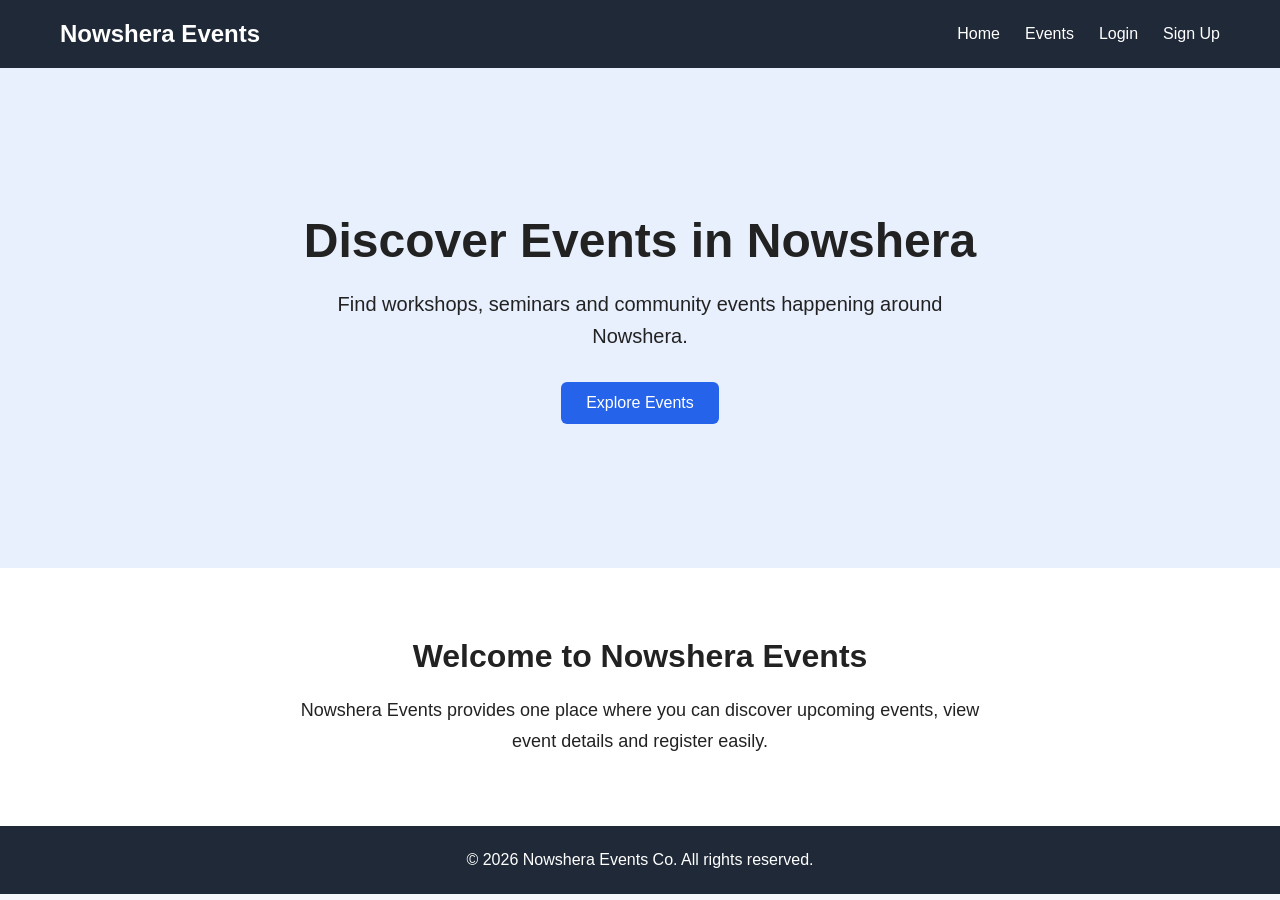
<file: frontend/index.html>
<!DOCTYPE html>
<html lang="en">

<head>
    <meta charset="UTF-8">
    <meta name="viewport" content="width=device-width, initial-scale=1.0">

    <title>Nowshera Events</title>

    <link rel="stylesheet" href="css/style.css">
</head>

<body>

    <!-- Navigation Bar -->
    <nav class="navbar">

        <div class="logo">
            Nowshera Events
        </div>

        <div class="nav-links">
            <a href="index.html">Home</a>
            <a href="events.html">Events</a>
            <a href="login.html">Login</a>
            <a href="signup.html">Sign Up</a>
        </div>

    </nav>


    <!-- Hero Section -->
    <section class="hero">

        <div class="hero-content">

            <h1>
                Discover Events in Nowshera
            </h1>

            <p>
                Find workshops, seminars and community events
                happening around Nowshera.
            </p>

            <a href="events.html" class="btn">
                Explore Events
            </a>

        </div>

    </section>


    <!-- About Section -->
    <section class="about">

        <h2>Welcome to Nowshera Events</h2>

        <p>
            Nowshera Events provides one place where you can
            discover upcoming events, view event details and
            register easily.
        </p>

    </section>


    <!-- Footer -->
    <footer>

        <p>
            © 2026 Nowshera Events Co. All rights reserved.
        </p>

    </footer>

</body>

</html>
</file>
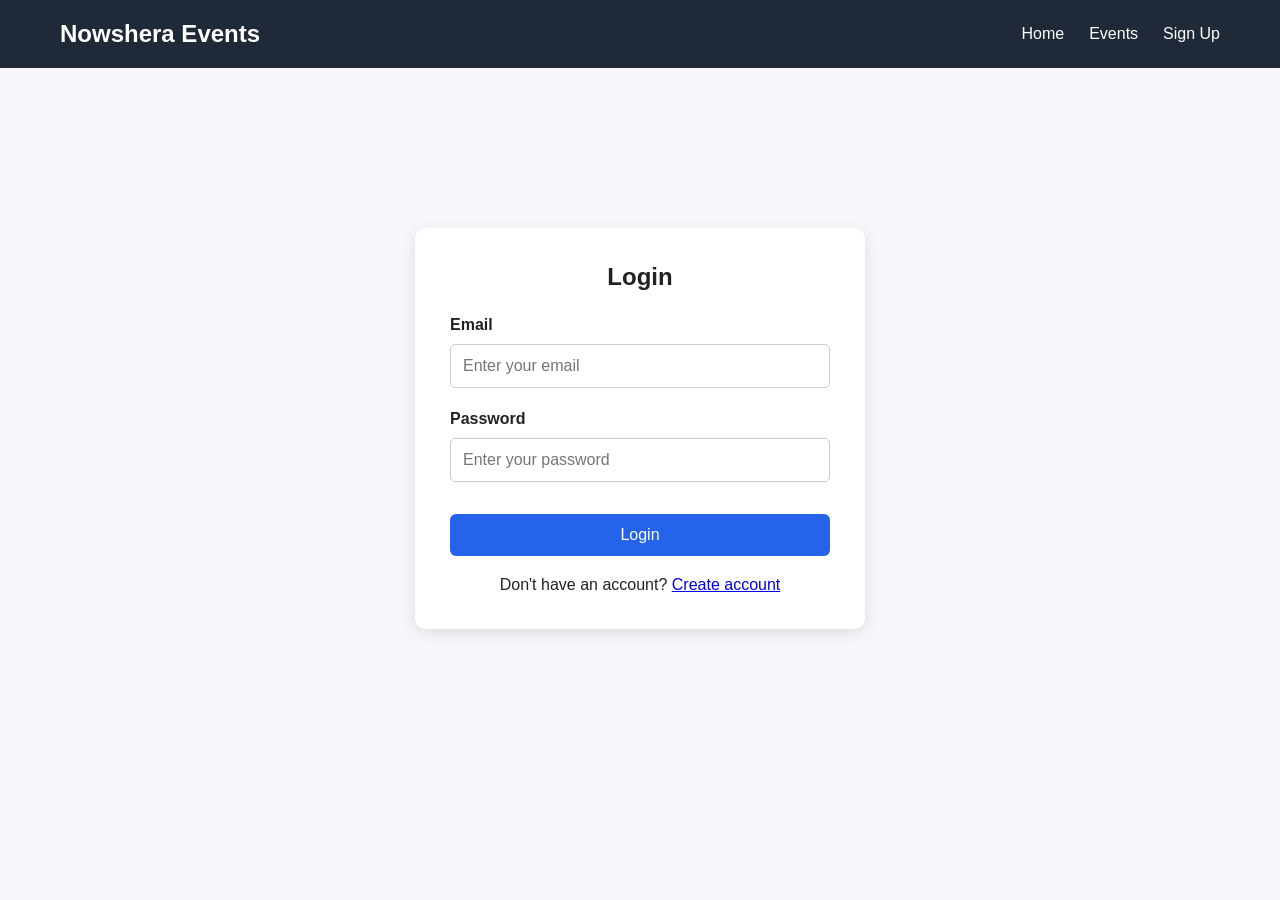
<file: frontend/login.html>
<!DOCTYPE html>
<html lang="en">

<head>

    <meta charset="UTF-8">

    <meta name="viewport"
          content="width=device-width, initial-scale=1.0">

    <title>Login - Nowshera Events</title>

    <link rel="stylesheet" href="css/style.css">

</head>

<body>


    <nav class="navbar">

        <div class="logo">
            Nowshera Events
        </div>

        <div class="nav-links">

            <a href="index.html">Home</a>

            <a href="events.html">Events</a>

            <a href="signup.html">Sign Up</a>

        </div>

    </nav>


    <section class="form-section">

        <div class="form-container">

            <h1>Login</h1>


            <form id="loginForm">

                <label>Email</label>

                <input
                    type="email"
                    id="loginEmail"
                    placeholder="Enter your email"
                    required
                >


                <label>Password</label>

                <input
                    type="password"
                    id="loginPassword"
                    placeholder="Enter your password"
                    required
                >


                <button type="submit" class="btn">
                    Login
                </button>

            </form>


            <p id="loginMessage"></p>


            <p>
                Don't have an account?
                <a href="signup.html">Create account</a>
            </p>

        </div>

    </section>


    <script src="js/auth.js"></script>

</body>

</html>
</file>
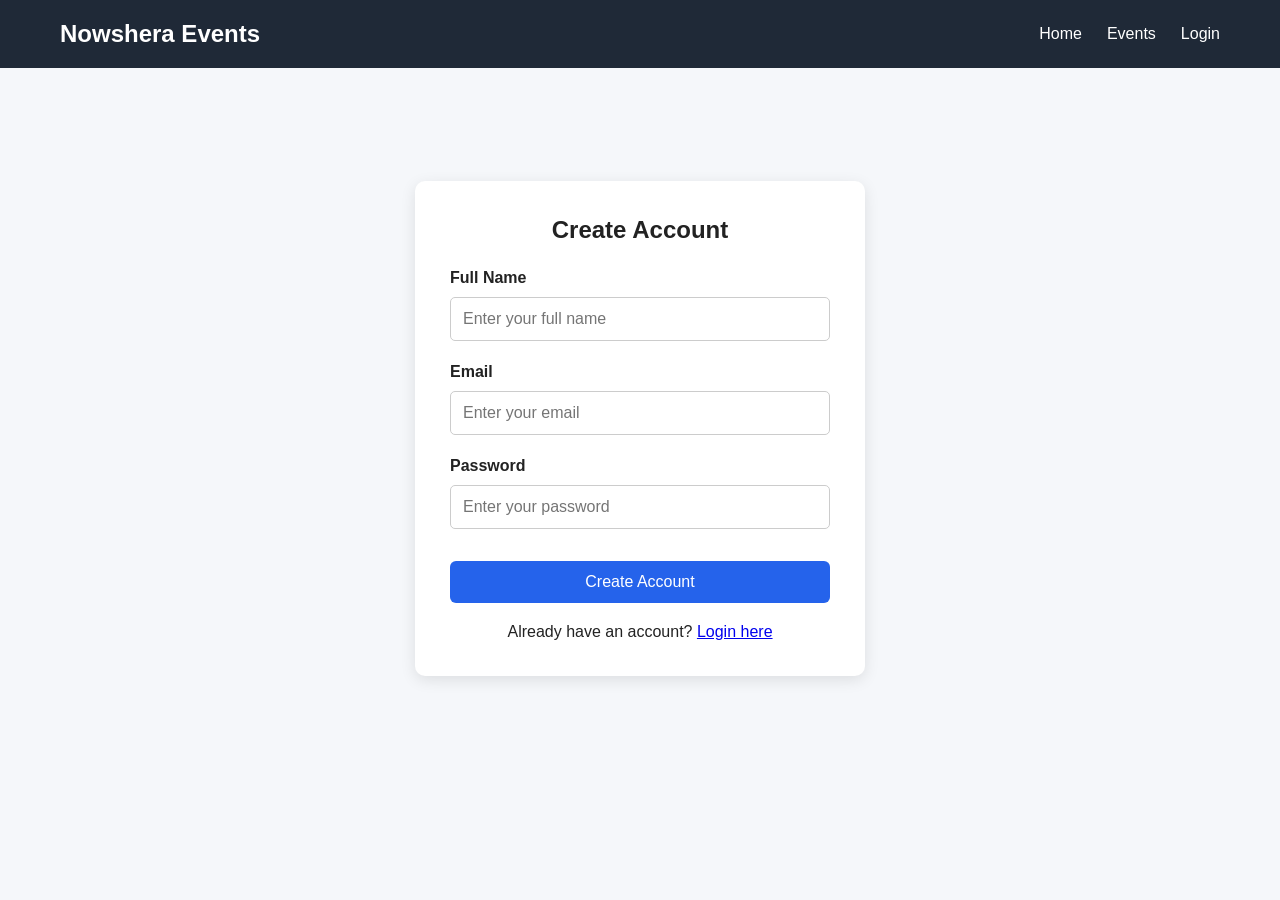
<file: frontend/signup.html>
<!DOCTYPE html>
<html lang="en">

<head>
    <meta charset="UTF-8">
    <meta name="viewport" content="width=device-width, initial-scale=1.0">

    <title>Sign Up - Nowshera Events</title>

    <link rel="stylesheet" href="css/style.css">
</head>

<body>

    <nav class="navbar">

        <div class="logo">
            Nowshera Events
        </div>

        <div class="nav-links">
            <a href="index.html">Home</a>
            <a href="events.html">Events</a>
            <a href="login.html">Login</a>
        </div>

    </nav>


    <section class="form-section">

        <div class="form-container">

            <h1>Create Account</h1>

            <form id="signupForm">

                <label>Full Name</label>

                <input
                    type="text"
                    id="fullName"
                    placeholder="Enter your full name"
                    required
                >


                <label>Email</label>

                <input
                    type="email"
                    id="email"
                    placeholder="Enter your email"
                    required
                >


                <label>Password</label>

                <input
                    type="password"
                    id="password"
                    placeholder="Enter your password"
                    required
                >


                <button type="submit" class="btn">
                    Create Account
                </button>

            </form>

            <p id="signupMessage"></p>

            <p>
                Already have an account?
                <a href="login.html">Login here</a>
            </p>

        </div>

    </section>


    <script src="js/auth.js"></script>

</body>

</html>
</file>
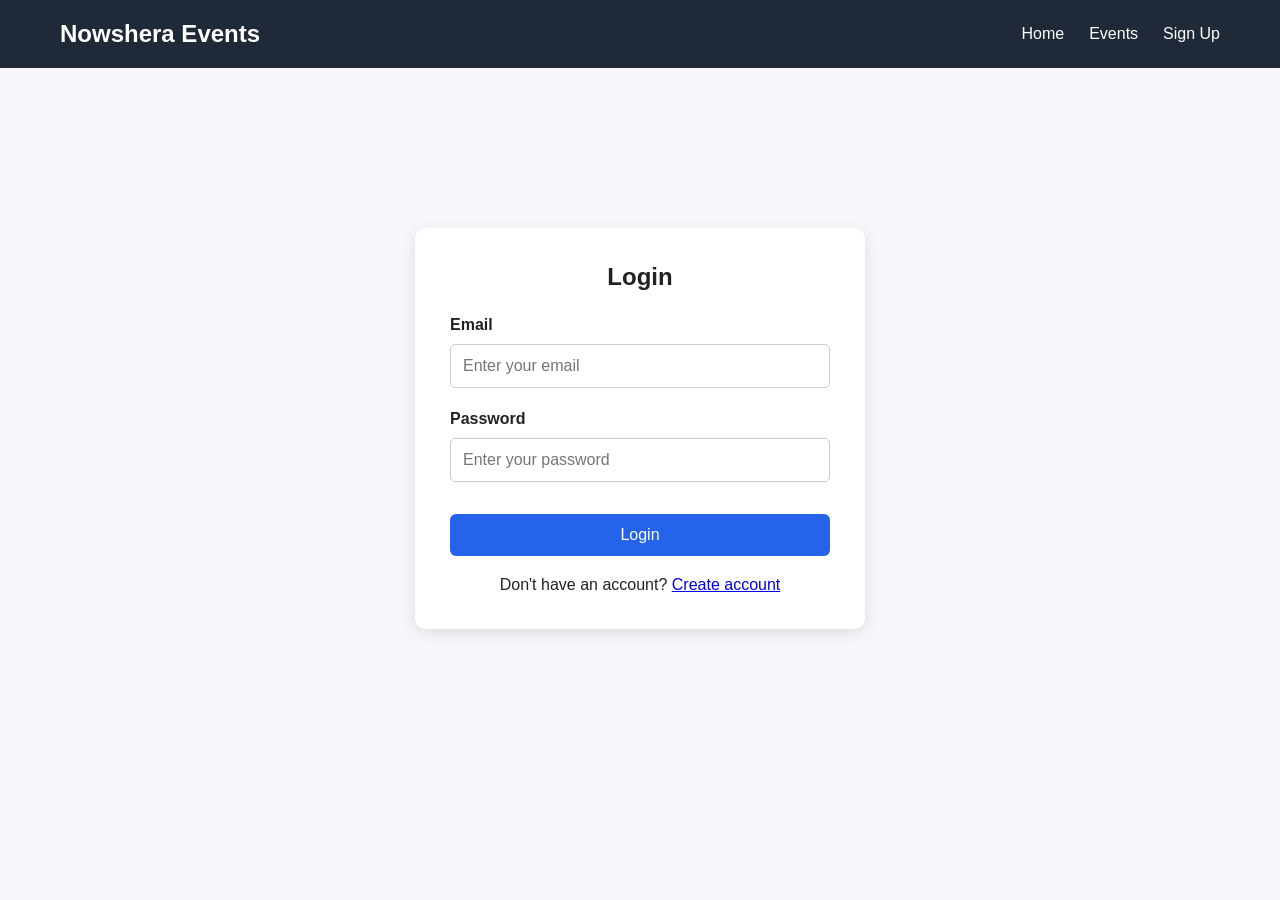
<file: frontend/admin/attendees.html>
<!DOCTYPE html>
<html lang="en">

<head>

    <meta charset="UTF-8">

    <meta name="viewport"
          content="width=device-width, initial-scale=1.0">

    <title>Attendees - Nowshera Events</title>

    <link rel="stylesheet" href="../css/style.css">

</head>

<body>

    <nav class="navbar">

        <div class="logo">
            Nowshera Events - Admin
        </div>

        <div class="nav-links">

            <a href="dashboard.html">
                Dashboard
            </a>

            <a href="events.html">
                Events
            </a>

            <a href="attendees.html">
                Attendees
            </a>

        </div>

    </nav>


    <section class="admin-section">

        <h1>Event Attendees</h1>


        <input
            type="text"
            id="attendeeSearch"
            placeholder="Search name or email"
            class="search-input"
        >
        <select id="statusFilter" class="search-input">

    <option value="all">
        All Statuses
    </option>

    <option value="registered">
        Registered
    </option>

    <option value="cancelled">
        Cancelled
    </option>

</select>


        <div class="attendee-actions">

            <button
                class="btn"
                onclick="copyAttendees()"
            >
                Copy
            </button>

            <button
                class="btn"
                onclick="exportAttendees()"
            >
                Export CSV
            </button>

        </div>


        <div id="attendeeSummary">
            Loading...
        </div>


        <div id="attendeesContainer">

            Loading attendees...

        </div>

    </section>


    <script src="../js/admin.js"></script>

</body>

</html>
</file>
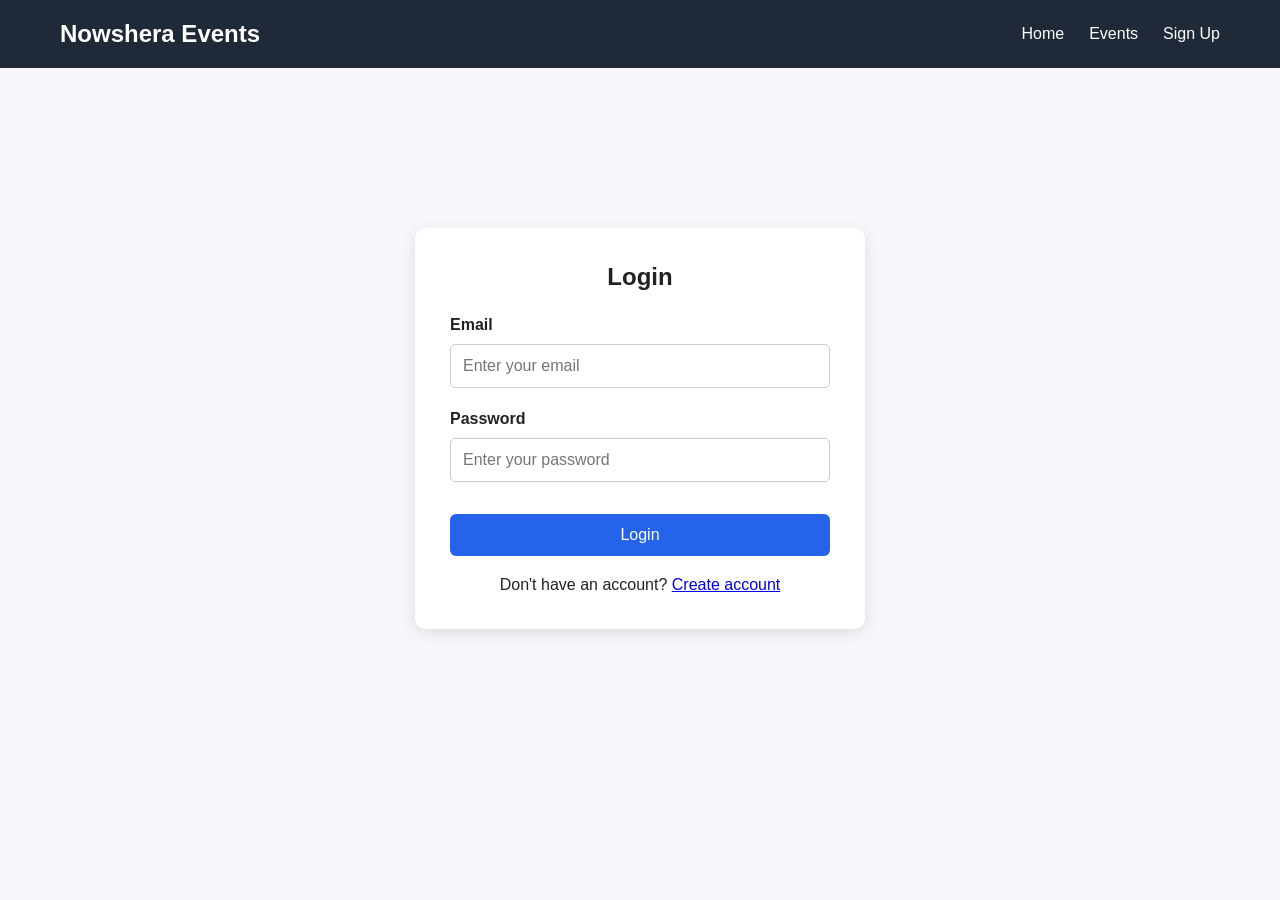
<file: frontend/admin/dashboard.html>
<!DOCTYPE html>
<html lang="en">

<head>
    <meta charset="UTF-8">
    <meta name="viewport" content="width=device-width, initial-scale=1.0">

    <title>Admin Dashboard - Nowshera Events</title>

    <link rel="stylesheet" href="../css/style.css">
</head>

<body>

    <nav class="navbar">

        <div class="logo">
            Nowshera Events - Admin
        </div>

        <div class="nav-links">
            <a href="dashboard.html">Dashboard</a>
            <a href="events.html">Events</a>
            <a href="attendees.html">Attendees</a>
            <a href="../events.html">Public Events</a>
            <a href="../index.html">Home</a>
            <a href="#" onclick="adminLogout()">Logout</a>
        </div>

    </nav>


    <section class="admin-section">

        <h1>Admin Dashboard</h1>

        <div id="dashboardMessage">
            Loading dashboard...
        </div>


        <div class="dashboard-grid">

            <div class="dashboard-card">
                <h2 id="totalEvents">0</h2>
                <p>Total Events</p>
            </div>

            <div class="dashboard-card">
                <h2 id="draftEvents">0</h2>
                <p>Draft Events</p>
            </div>

            <div class="dashboard-card">
                <h2 id="publishedEvents">0</h2>
                <p>Published Events</p>
            </div>

            <div class="dashboard-card">
                <h2 id="completedEvents">0</h2>
                <p>Completed Events</p>
            </div>

            <div class="dashboard-card">
                <h2 id="cancelledEvents">0</h2>
                <p>Cancelled Events</p>
            </div>

            <div class="dashboard-card">
                <h2 id="totalRegistrations">0</h2>
                <p>Total Registrations</p>
            </div>

            <div class="dashboard-card">
                <h2 id="activeRegistrations">0</h2>
                <p>Active Registrations</p>
            </div>

            <div class="dashboard-card">
                <h2 id="cancelledRegistrations">0</h2>
                <p>Cancelled Registrations</p>
            </div>

        </div>

    </section>


    <script src="../js/admin.js"></script>

</body>

</html>
</file>
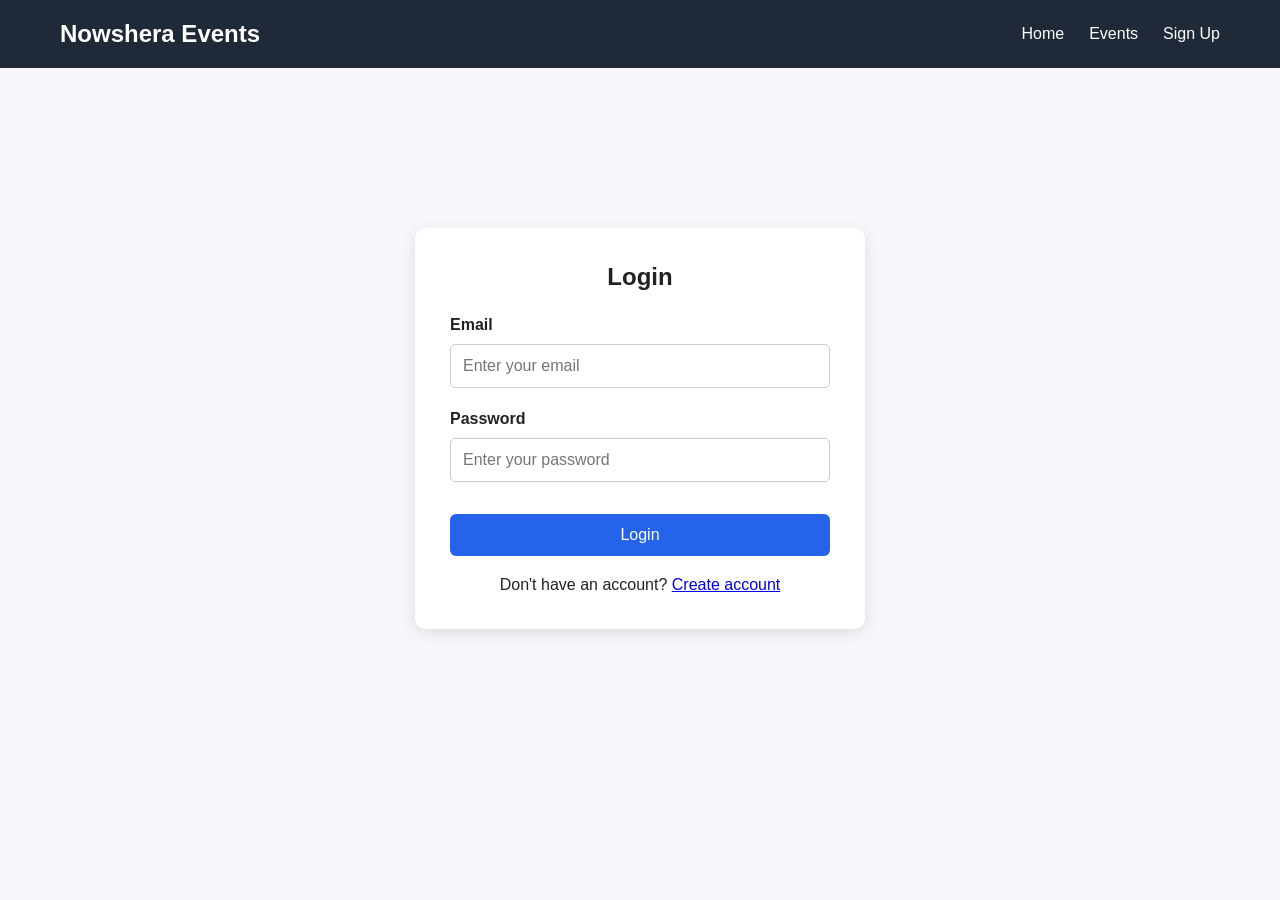
<file: frontend/admin/events.html>
<!DOCTYPE html>
<html lang="en">

<head>

    <meta charset="UTF-8">

    <meta name="viewport"
          content="width=device-width, initial-scale=1.0">

    <title>Manage Events - Nowshera Events</title>

    <link rel="stylesheet" href="../css/style.css">

</head>

<body>

    <!-- =========================
         ADMIN NAVBAR
    ========================== -->

    <nav class="navbar">

        <div class="logo">
            Nowshera Events - Admin
        </div>

        <div class="nav-links">

            <a href="dashboard.html">
                Dashboard
            </a>

            <a href="events.html">
                Events
            </a>

            <a href="attendees.html">
                Attendees
            </a>

            <a href="../events.html">
                Public Events
            </a>

            <a href="#" onclick="adminLogout()">
                Logout
            </a>

        </div>

    </nav>


    <!-- =========================
         ADMIN EVENTS SECTION
    ========================== -->

    <section class="admin-section">

        <h1>
            Manage Events
        </h1>


        <!-- =========================
             CREATE EVENT FORM
        ========================== -->

        <div class="admin-form">

            <h2>
                Create New Event
            </h2>


            <form id="createEventForm">


                <!-- Event Title -->

                <input
                    type="text"
                    id="eventTitle"
                    placeholder="Event title"
                    required
                >


                <!-- Event Description -->

                <textarea
                    id="eventDescription"
                    placeholder="Event description"
                ></textarea>


                <!-- Event Date -->

                <input
                    type="date"
                    id="eventDate"
                    required
                >


                <!-- Event Time -->

                <input
                    type="time"
                    id="eventTime"
                    required
                >


                <!-- Event Location -->

                <input
                    type="text"
                    id="eventLocation"
                    placeholder="Location"
                    required
                >


                <!-- Event Capacity -->

                <input
                    type="number"
                    id="eventCapacity"
                    placeholder="Capacity"
                    min="1"
                    required
                >


                <!-- Event Status -->

                <select id="eventStatus">

                    <option value="draft">
                        Draft
                    </option>

                    <option value="published">
                        Published
                    </option>

                </select>


                <!-- Create Button -->

                <button
                    type="submit"
                    class="btn"
                >
                    Create Event
                </button>

            </form>


            <!-- Message -->

            <p id="eventMessage"></p>

        </div>


        <!-- =========================
             ALL EVENTS
        ========================== -->

        <h2 class="admin-heading">
            All Events
        </h2>


        <div id="adminEventsContainer">

            Loading events...

        </div>

    </section>


    <!-- =========================
         ADMIN JAVASCRIPT
    ========================== -->

    <script src="../js/admin.js"></script>

</body>

</html>
</file>
<file: frontend/css/style.css>
/* ==============================
   GENERAL
   ============================== */

* {
    margin: 0;
    padding: 0;
    box-sizing: border-box;
}

body {
    font-family: Arial, sans-serif;
    background-color: #f5f7fa;
    color: #222;
}


/* ==============================
   NAVIGATION BAR
   ============================== */

.navbar {
    display: flex;
    justify-content: space-between;
    align-items: center;

    padding: 20px 60px;

    background-color: #1f2937;
    color: white;
}

.logo {
    font-size: 24px;
    font-weight: bold;
}

.nav-links {
    display: flex;
    gap: 25px;
}

.nav-links a {
    color: white;
    text-decoration: none;
    font-size: 16px;
}

.nav-links a:hover {
    text-decoration: underline;
}


/* ==============================
   HERO SECTION
   ============================== */

.hero {
    min-height: 500px;

    display: flex;
    justify-content: center;
    align-items: center;

    text-align: center;

    padding: 40px 20px;

    background-color: #e8f0fe;
}

.hero-content {
    max-width: 700px;
}

.hero h1 {
    font-size: 48px;
    margin-bottom: 20px;
}

.hero p {
    font-size: 20px;
    line-height: 1.6;
    margin-bottom: 30px;
}


/* ==============================
   BUTTON
   ============================== */

.btn {
    display: inline-block;

    padding: 12px 25px;

    background-color: #2563eb;
    color: white;

    text-decoration: none;

    border-radius: 6px;

    font-size: 16px;
}

.btn:hover {
    background-color: #1d4ed8;
}


/* ==============================
   ABOUT SECTION
   ============================== */

.about {
    text-align: center;

    padding: 70px 20px;

    background-color: white;
}

.about h2 {
    font-size: 32px;
    margin-bottom: 20px;
}

.about p {
    max-width: 700px;

    margin: auto;

    line-height: 1.7;

    font-size: 18px;
}


/* ==============================
   FOOTER
   ============================== */

footer {
    text-align: center;

    padding: 25px;

    background-color: #1f2937;

    color: white;
}

/* ==============================
   FORM PAGES
   ============================== */

.form-section {
    min-height: 80vh;

    display: flex;
    justify-content: center;
    align-items: center;

    padding: 40px 20px;
}

.form-container {
    width: 100%;
    max-width: 450px;

    background-color: white;

    padding: 35px;

    border-radius: 10px;

    box-shadow: 0 4px 15px rgba(0, 0, 0, 0.1);
}

.form-container h1 {
    text-align: center;

    margin-bottom: 25px;
}

.form-container form {
    display: flex;
    flex-direction: column;

    gap: 10px;
}

.form-container input {
    padding: 12px;

    border: 1px solid #ccc;

    border-radius: 5px;

    font-size: 16px;

    margin-bottom: 12px;
}

.form-container label {
    font-weight: bold;
}

.form-container button {
    border: none;

    cursor: pointer;

    margin-top: 10px;
}

.form-container p {
    text-align: center;

    margin-top: 20px;
}

#signupMessage,
#loginMessage {
    font-weight: bold;
}



/* ==============================
   EVENTS
   ============================== */

.events-section {
    padding: 60px 30px;

    max-width: 1200px;

    margin: auto;
}

.events-section h1 {
    text-align: center;

    font-size: 38px;

    margin-bottom: 10px;
}

.events-section > p {
    text-align: center;

    margin-bottom: 40px;
}

.events-container {
    display: grid;

    grid-template-columns:
        repeat(auto-fit, minmax(280px, 1fr));

    gap: 25px;
}

.event-card {
    background-color: white;

    padding: 25px;

    border-radius: 10px;

    box-shadow:
        0 4px 12px rgba(0, 0, 0, 0.1);
}

.event-card h2 {
    margin-bottom: 15px;
}

.event-card p {
    margin-bottom: 10px;

    line-height: 1.5;
}

.event-card .btn {
    margin-top: 15px;
}


/* ==============================
   EVENT DETAILS
   ============================== */

.event-details-section {
    max-width: 900px;

    margin: 60px auto;

    padding: 20px;
}

.event-details-card {
    background-color: white;

    padding: 40px;

    border-radius: 10px;

    box-shadow:
        0 4px 15px rgba(0, 0, 0, 0.1);
}

.event-details-card h1 {
    font-size: 38px;

    margin-bottom: 25px;
}

.event-details-card p {
    line-height: 1.7;

    margin-bottom: 15px;
}

/* ==============================
   ADMIN
   ============================== */

.admin-section {
    max-width: 1200px;

    margin: 50px auto;

    padding: 20px;
}

.admin-section > h1 {
    text-align: center;

    margin-bottom: 40px;
}


.dashboard-grid {
    display: grid;

    grid-template-columns:
        repeat(auto-fit, minmax(220px, 1fr));

    gap: 20px;
}


.dashboard-card {
    background-color: white;

    padding: 30px;

    text-align: center;

    border-radius: 10px;

    box-shadow:
        0 4px 12px rgba(0, 0, 0, 0.1);
}


.dashboard-card h2 {
    font-size: 36px;

    margin-bottom: 10px;
}


/* ADMIN FORM */

.admin-form {
    background-color: white;

    padding: 30px;

    border-radius: 10px;

    margin-bottom: 40px;

    box-shadow:
        0 4px 12px rgba(0, 0, 0, 0.1);
}


.admin-form form {
    display: flex;

    flex-direction: column;

    gap: 12px;
}


.admin-form input,
.admin-form textarea,
.admin-form select {

    padding: 12px;

    border: 1px solid #ccc;

    border-radius: 5px;

    font-size: 16px;

}


.admin-form textarea {

    min-height: 100px;

    resize: vertical;

}


.admin-heading {

    margin-bottom: 20px;

}


/* ADMIN EVENT CARDS */

.admin-event-card {

    background-color: white;

    padding: 25px;

    margin-bottom: 20px;

    border-radius: 10px;

    box-shadow:
        0 4px 12px rgba(0, 0, 0, 0.1);

}


.admin-event-card h2 {

    margin-bottom: 15px;

}


.admin-event-card p {

    margin-bottom: 8px;

}


.admin-buttons {

    display: flex;

    flex-wrap: wrap;

    gap: 10px;

    margin-top: 20px;

}


.danger-btn {

    display: inline-block;

    padding: 12px 25px;

    background-color: #dc2626;

    color: white;

    border: none;

    border-radius: 6px;

    cursor: pointer;

}


.danger-btn:hover {

    background-color: #b91c1c;

}


/* ATTENDEE SEARCH */

.search-input {

    width: 100%;

    padding: 14px;

    font-size: 16px;

    border: 1px solid #ccc;

    border-radius: 6px;

    margin-bottom: 15px;

}


.attendee-actions {

    display: flex;

    gap: 10px;

    margin-bottom: 20px;

}


.attendee-table {

    width: 100%;

    border-collapse: collapse;

    background-color: white;

}


.attendee-table th,
.attendee-table td {

    padding: 14px;

    border: 1px solid #ddd;

    text-align: left;

}


.attendee-table th {

    background-color: #f1f5f9;

}

/* ==============================
   MOBILE RESPONSIVE
   ============================== */

@media (max-width: 700px) {

    .navbar {

        flex-direction: column;

        gap: 15px;

        padding: 20px;

    }


    .nav-links {

        flex-wrap: wrap;

        justify-content: center;

        gap: 15px;

    }


    .hero h1 {

        font-size: 34px;

    }


    .hero p {

        font-size: 17px;

    }


    .form-container {

        padding: 25px;

    }


    .admin-section {

        padding: 15px;

    }


    .attendee-table {

        font-size: 13px;

    }


    .attendee-table th,
    .attendee-table td {

        padding: 8px;

    }


    .attendee-actions {

        flex-wrap: wrap;

    }

}

.logout-btn {
    padding: 10px 18px;

    border: none;

    border-radius: 6px;

    background-color: #dc2626;

    color: white;

    cursor: pointer;

    font-size: 15px;
}

.logout-btn:hover {
    background-color: #b91c1c;
}

button {
    font-family: inherit;
}

textarea {
    font-family: inherit;
}

select {
    font-family: inherit;
}

@media (max-width: 600px) {

    .event-details-card {
        padding: 25px;
    }

    .event-details-card h1 {
        font-size: 30px;
    }

    .admin-event-card {
        padding: 18px;
    }

    .admin-buttons {
        flex-direction: column;
    }

    .admin-buttons .btn,
    .admin-buttons .danger-btn {
        width: 100%;
    }

    .attendee-table {
        display: block;
        overflow-x: auto;
        white-space: nowrap;
    }

}
</file>
